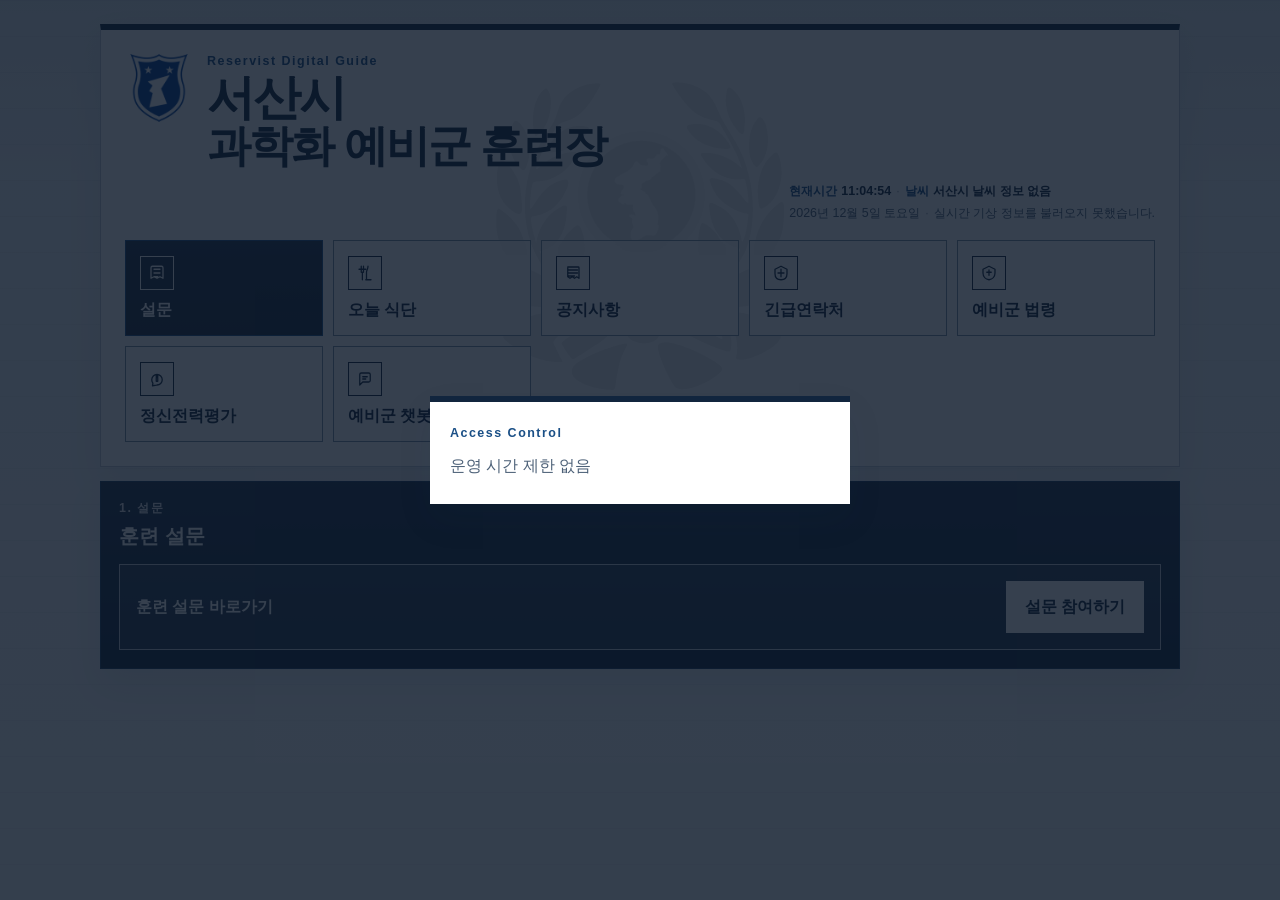
<file: index.html>
<!DOCTYPE html>
<html lang="ko">
  <head>
    <meta charset="UTF-8" />
    <meta name="viewport" content="width=device-width, initial-scale=1.0" />
    <meta
      name="description"
      content="서산시 과학화 예비군 훈련장 안내용 모바일 웹페이지"
    />
    <meta name="theme-color" content="#11253e" />
    <link
      rel="icon"
      href="data:image/svg+xml,%3Csvg xmlns='http://www.w3.org/2000/svg' viewBox='0 0 64 64'%3E%3Crect width='64' height='64' fill='%2311253e'/%3E%3Cpath d='M32 8 50 14v16c0 11-7 19-18 24C21 49 14 41 14 30V14Z' fill='%23ffffff' fill-opacity='.92'/%3E%3C/svg%3E"
    />
    <title>서산시 과학화 예비군 훈련장</title>
    <link rel="stylesheet" href="style.css" />
  </head>
  <body>
    <a class="skip-link" href="#main-content">본문 바로가기</a>

    <div id="site-access-gate" class="site-access-gate" hidden>
      <div class="site-access-gate__panel">
        <p class="site-access-gate__eyebrow">Access Control</p>
        <h1 id="site-access-title">현재는 접속할 수 없습니다.</h1>
        <p id="site-access-message" class="site-access-gate__message">
          운영 시간이 아니거나 관리자에 의해 일시 중지되었습니다.
        </p>
        <p id="site-access-schedule" class="site-access-gate__schedule"></p>
      </div>
    </div>

    <div class="page-shell">
      <header class="hero">
        <div class="hero__watermark" aria-hidden="true">
          <img src="lExcPgSTgV_HoWrsVffyyPGuWyaWdDps7O39XOhIPVj6lCpgS_gLVsGyZ6gbtq5XIXHq3o5mcjUjQArbaQT_DQ.svg" alt="" />
        </div>

        <div class="hero__main">
          <div class="hero__title-wrap">
            <img
              class="hero__brand-mark"
              src="ROKA_32nd_Infantry_Division_Insignia.svg.png"
              alt="사단 마크"
            />

            <div class="hero__copy">
              <p class="hero__eyebrow">Reservist Digital Guide</p>
              <h1 class="hero__title">
                <span class="hero__title-line hero__title-line--first">서산시</span>
                <span class="hero__title-line hero__title-line--second">과학화 예비군 훈련장</span>
              </h1>
            </div>

            <div class="hero__status-inline" aria-label="현재 시간과 날씨">
              <p class="hero__status-single">
                <span class="hero__status-group">
                  <span class="hero__status-key">현재시간</span>
                  <strong id="current-time">불러오는 중</strong>
                </span>
                <span class="hero__status-separator">·</span>
                <span class="hero__status-group">
                  <span class="hero__status-key">날씨</span>
                  <strong id="current-weather">불러오는 중</strong>
                </span>
              </p>
              <p class="hero__status-subline">
                <span id="current-date">불러오는 중</span>
                <span class="hero__status-separator">·</span>
                <span id="weather-meta">실시간 기상 정보 연결 중</span>
              </p>
            </div>
          </div>
        </div>

        <nav class="menu-grid" aria-label="주요 메뉴">
          <a class="menu-card menu-card--survey is-active" href="#survey" data-section-link="survey">
            <span class="menu-card__icon" aria-hidden="true">
              <svg viewBox="0 0 24 24" focusable="false">
                <path
                  d="M8 7h8M8 12h8M8 17h5M6 3h12a2 2 0 0 1 2 2v14l-4-2-4 2-4-2-4 2V5a2 2 0 0 1 2-2Z"
                />
              </svg>
            </span>
            <strong>설문</strong>
          </a>

          <a class="menu-card" href="#meals" data-section-link="meals">
            <span class="menu-card__icon" aria-hidden="true">
              <svg viewBox="0 0 24 24" focusable="false">
                <path
                  d="M7 3v8M10 3v8M8.5 11v10M16 3c0 4-2 5-2 8v10M4 7h9M13 21h7"
                />
              </svg>
            </span>
            <strong>오늘 식단</strong>
          </a>

          <a class="menu-card" href="#notices" data-section-link="notices">
            <span class="menu-card__icon" aria-hidden="true">
              <svg viewBox="0 0 24 24" focusable="false">
                <path
                  d="M6 8h12M6 12h12M6 16h8M5 4h14a1 1 0 0 1 1 1v14l-3-2-3 2-3-2-3 2-3-2V5a1 1 0 0 1 1-1Z"
                />
              </svg>
            </span>
            <strong>공지사항</strong>
          </a>

          <a class="menu-card" href="#emergency-contacts" data-section-link="emergency-contacts">
            <span class="menu-card__icon" aria-hidden="true">
              <svg viewBox="0 0 24 24" focusable="false">
                <path
                  d="M12 3 4 7v6c0 4.6 3 7.9 8 8 5-.1 8-3.4 8-8V7l-8-4Zm0 4v10m-4-5h8"
                />
              </svg>
            </span>
            <strong>긴급연락처</strong>
          </a>

          <a
            class="menu-card"
            href="https://www.yebigun1.mil.kr/dmobis/rfh/rgt/info/04_01_legislation.jsp"
            target="_blank"
            rel="noopener noreferrer"
          >
            <span class="menu-card__icon" aria-hidden="true">
              <svg viewBox="0 0 24 24" focusable="false">
                <path
                  d="M12 3 4 7v5c0 5 3.5 8.5 8 9 4.5-.5 8-4 8-9V7l-8-4Zm0 5v7m-3-4h6"
                />
              </svg>
            </span>
            <strong>예비군 법령</strong>
          </a>

          <a class="menu-card" href="#mental-evaluation" data-section-link="mental-evaluation">
            <span class="menu-card__icon" aria-hidden="true">
              <svg viewBox="0 0 24 24" focusable="false">
                <path
                  d="M12 20a7 7 0 1 0-7-7c0 1.7.6 3.2 1.5 4.4L6 21l3.6-.5A6.9 6.9 0 0 0 12 20Zm-1-10h2v5h-2Zm0-3h2v2h-2Z"
                />
              </svg>
            </span>
            <strong>정신전력평가</strong>
          </a>

          <a
            id="chatbot-link"
            class="menu-card"
            href="#"
            aria-disabled="true"
          >
            <span class="menu-card__icon" aria-hidden="true">
              <svg viewBox="0 0 24 24" focusable="false">
                <path
                  d="M5 6a2 2 0 0 1 2-2h10a2 2 0 0 1 2 2v8a2 2 0 0 1-2 2H9l-4 4V6Zm4 3h6m-6 3h4"
                />
              </svg>
            </span>
            <strong>예비군 챗봇</strong>
          </a>
        </nav>
      </header>

      <main id="main-content" class="content">
        <section id="survey" class="panel panel--accent content-panel is-active" data-section-panel>
          <div class="panel__heading">
            <div>
              <p class="panel__eyebrow">1. 설문</p>
              <h2>훈련 설문</h2>
            </div>
          </div>

          <div class="action-row">
            <p class="action-row__title">훈련 설문 바로가기</p>
            <a
              id="survey-link"
              class="action-button"
              href="#"
              target="_blank"
              rel="noopener noreferrer"
              aria-disabled="true"
            >
              설문 참여하기
            </a>
          </div>
        </section>

        <section id="meals" class="panel content-panel" data-section-panel hidden>
          <div class="panel__heading">
            <div>
              <p class="panel__eyebrow">2. 오늘 식단</p>
              <h2>식단 안내</h2>
            </div>
            <span id="today-label" class="panel__tag"></span>
          </div>

          <div id="meal-summary" class="status-card" aria-live="polite"></div>
          <div id="meal-list" class="stack-list" aria-live="polite"></div>
        </section>

        <section id="notices" class="panel content-panel" data-section-panel hidden>
          <div class="panel__heading">
            <div>
              <p class="panel__eyebrow">3. 공지사항</p>
              <h2>최신 공지</h2>
            </div>
            <span class="panel__tag">최신순</span>
          </div>

          <div id="notice-list" class="stack-list" aria-live="polite"></div>
        </section>

        <section id="mental-evaluation" class="panel content-panel" data-section-panel hidden>
          <div class="panel__heading">
            <div>
              <p class="panel__eyebrow">5. 정신전력평가</p>
              <h2>평가 링크</h2>
            </div>
            <span class="panel__tag">준비 상태</span>
          </div>

          <div class="action-row action-row--muted">
            <p class="action-row__title">정신전력평가 링크는 추후 추가 예정입니다.</p>
            <a
              id="mental-link"
              class="action-button action-button--secondary"
              href="#"
              target="_blank"
              rel="noopener noreferrer"
              aria-disabled="true"
            >
              링크 준비 중
            </a>
          </div>
        </section>

        <section id="emergency-contacts" class="panel content-panel" data-section-panel hidden>
          <div class="panel__heading">
            <div>
              <p class="panel__eyebrow">4. 긴급연락처</p>
              <h2>비상연락망</h2>
            </div>
            <span class="panel__tag">현장 문의</span>
          </div>

          <div id="contact-summary" class="status-card" aria-live="polite"></div>
          <div id="contact-list" class="stack-list" aria-live="polite"></div>
        </section>

      </main>

    </div>

    <script src="data/site-config.js"></script>
    <script src="data/public-state.js"></script>
    <script src="data/meals.js"></script>
    <script src="data/notices.js"></script>
    <script src="data/emergency-contacts.js"></script>
    <script src="data/regulations.js"></script>
    <script src="script.js"></script>
  </body>
</html>
</file>
<file: style.css>
:root {
  --bg: #edf2f6;
  --surface: #f7f9fb;
  --surface-strong: #ffffff;
  --surface-muted: #e8eef4;
  --ink: #13263e;
  --ink-soft: #4d6178;
  --navy: #11253e;
  --navy-strong: #0a1728;
  --blue: #1a4f86;
  --blue-soft: #dbe7f3;
  --line: #c0cbd6;
  --line-strong: #7b90a4;
  --success: #2a6949;
  --danger: #8d3636;
  --shadow: 0 16px 34px rgba(17, 37, 62, 0.08);
  --content-width: 1080px;
  --font-body: "Noto Sans KR", "Apple SD Gothic Neo", "Malgun Gothic", sans-serif;
}

*,
*::before,
*::after {
  box-sizing: border-box;
}

html {
  scroll-behavior: smooth;
}

body {
  margin: 0;
  min-height: 100vh;
  font-family: var(--font-body);
  color: var(--ink);
  background:
    linear-gradient(180deg, rgba(17, 37, 62, 0.06), rgba(17, 37, 62, 0) 180px),
    repeating-linear-gradient(
      0deg,
      transparent 0,
      transparent 35px,
      rgba(17, 37, 62, 0.035) 35px,
      rgba(17, 37, 62, 0.035) 36px
    ),
    linear-gradient(180deg, #eef3f7 0%, #f7f9fb 100%);
}

body.is-site-locked {
  overflow: hidden;
}

a {
  color: inherit;
}

img {
  display: block;
  max-width: 100%;
}

button,
input,
textarea {
  font: inherit;
}

.skip-link {
  position: absolute;
  top: -48px;
  left: 12px;
  z-index: 10;
  padding: 10px 14px;
  color: #fff;
  background: var(--navy);
}

.skip-link:focus {
  top: 12px;
}

.page-shell {
  width: min(calc(100% - 20px), var(--content-width));
  margin: 0 auto;
  padding: 14px 0 36px;
}

.site-access-gate {
  position: fixed;
  inset: 0;
  z-index: 50;
  display: grid;
  place-items: center;
  padding: 18px;
  background: rgba(10, 23, 40, 0.82);
}

.site-access-gate__panel {
  width: min(100%, 420px);
  padding: 24px 20px;
  background: var(--surface-strong);
  border-top: 6px solid var(--navy);
  box-shadow: var(--shadow);
}

.site-access-gate__eyebrow {
  margin: 0;
  color: var(--blue);
  font-size: 0.78rem;
  font-weight: 800;
  letter-spacing: 0.12em;
}

.site-access-gate__panel h1 {
  margin: 10px 0 0;
  font-size: 1.6rem;
  line-height: 1.2;
}

.site-access-gate__message,
.site-access-gate__schedule {
  margin: 12px 0 0;
  color: var(--ink-soft);
  line-height: 1.7;
}

.hero,
.panel,
.footer {
  position: relative;
  overflow: hidden;
  background: var(--surface-strong);
  border: 1px solid var(--line);
  box-shadow: var(--shadow);
}

.hero {
  padding: 20px;
  border-top: 6px solid var(--navy);
}

.hero__watermark {
  position: absolute;
  inset: 16px auto auto 50%;
  transform: translateX(-50%);
  width: min(52vw, 380px);
  opacity: 0.08;
  pointer-events: none;
}

.hero__watermark img {
  width: 100%;
  height: auto;
  filter: grayscale(100%);
}

.hero__main,
.menu-grid {
  position: relative;
  z-index: 1;
}

.hero__main {
  display: block;
}

.hero__title-wrap {
  display: grid;
  grid-template-columns: 56px 1fr;
  gap: 14px;
  align-items: start;
}

.hero__brand-mark {
  width: 56px;
  height: 56px;
  object-fit: contain;
}

.hero__copy {
  display: grid;
  gap: 6px;
}

.hero__eyebrow,
.panel__eyebrow {
  margin: 0;
  font-size: 0.78rem;
  font-weight: 800;
  letter-spacing: 0.12em;
  color: var(--blue);
}

.hero__title {
  margin: 0;
  font-size: clamp(1.85rem, 6.8vw, 3rem);
  line-height: 1.02;
  letter-spacing: -0.04em;
}

.hero__title-line {
  display: block;
}

.hero__title-line--first {
  white-space: nowrap;
}

.hero__title-line--second {
  white-space: nowrap;
  font-size: 0.92em;
}

.hero__status-inline {
  grid-column: 2;
  margin-top: 10px;
  display: grid;
  gap: 4px;
  justify-self: start;
  align-self: start;
}

.hero__status-single,
.hero__status-subline {
  margin: 0;
  display: flex;
  flex-wrap: wrap;
  gap: 5px;
  align-items: center;
  font-size: 0.78rem;
  color: var(--ink-soft);
  line-height: 1.45;
}

.hero__status-single strong,
.hero__status-subline strong {
  color: var(--ink);
  font-weight: 800;
}

.hero__status-group {
  display: inline-flex;
  align-items: center;
  gap: 4px;
}

.hero__status-key {
  color: var(--blue);
  font-weight: 800;
}

.hero__status-separator {
  opacity: 0.55;
}

.menu-grid {
  display: grid;
  grid-template-columns: repeat(2, minmax(0, 1fr));
  gap: 10px;
  margin-top: 18px;
}

.menu-card {
  display: grid;
  gap: 10px;
  align-content: center;
  min-height: 96px;
  padding: 14px;
  text-decoration: none;
  background: rgba(255, 255, 255, 0.78);
  border: 1px solid var(--line-strong);
  backdrop-filter: blur(5px);
  transition: transform 150ms ease, border-color 150ms ease, background-color 150ms ease;
}

.menu-card--survey {
  color: #fff;
  background: linear-gradient(180deg, rgba(17, 37, 62, 0.95), rgba(12, 27, 47, 0.94));
}

.menu-card.is-active {
  border-color: var(--blue);
  background: #eef4fa;
}

.menu-card--survey.is-active {
  background: linear-gradient(180deg, rgba(17, 37, 62, 0.95), rgba(12, 27, 47, 0.94));
}

.menu-card:hover,
.menu-card:focus-visible {
  transform: translateY(-1px);
  border-color: var(--blue);
}

.menu-card:focus-visible,
.action-button:focus-visible,
summary:focus-visible,
textarea:focus-visible,
a:focus-visible {
  outline: 3px solid rgba(26, 79, 134, 0.28);
  outline-offset: 2px;
}

.menu-card__icon {
  display: inline-flex;
  width: 34px;
  height: 34px;
  align-items: center;
  justify-content: center;
  border: 1px solid currentColor;
}

.menu-card__icon svg {
  width: 18px;
  height: 18px;
  fill: none;
  stroke: currentColor;
  stroke-linecap: round;
  stroke-linejoin: round;
  stroke-width: 1.7;
}

.menu-card strong {
  font-size: 1rem;
}

.content {
  display: block;
  margin-top: 14px;
}

.content-panel + .content-panel {
  margin-top: 14px;
}

.content-panel[hidden] {
  display: none !important;
}

.panel {
  padding: 18px;
  scroll-margin-top: 10px;
}

.panel--accent {
  color: #fff;
  border-color: #1d3b5d;
  background:
    linear-gradient(180deg, rgba(255, 255, 255, 0.06), rgba(255, 255, 255, 0)),
    var(--navy);
}

.panel--accent .panel__eyebrow,
.panel--accent .panel__tag {
  color: rgba(255, 255, 255, 0.85);
}

.panel__heading {
  display: flex;
  align-items: start;
  justify-content: space-between;
  gap: 10px;
  margin-bottom: 14px;
}

.panel__heading h2 {
  margin: 6px 0 0;
  font-size: 1.24rem;
}

.panel__tag {
  display: inline-flex;
  align-items: center;
  min-height: 30px;
  padding: 4px 10px;
  font-size: 0.8rem;
  font-weight: 700;
  color: var(--blue);
  background: var(--blue-soft);
  border: 1px solid var(--line);
}

.panel__note,
.empty-state,
.status-card,
.stack-item,
.accordion-list details,
.action-row {
  border: 1px solid var(--line);
}

.panel__note {
  padding: 14px;
  margin-bottom: 10px;
  background: var(--surface);
  color: var(--ink-soft);
  line-height: 1.65;
}

.action-row {
  display: grid;
  gap: 12px;
  padding: 16px;
  background: rgba(255, 255, 255, 0.08);
}

.action-row--muted {
  background: var(--surface);
}

.action-row__title {
  margin: 0;
  font-weight: 700;
}

.action-button {
  display: inline-flex;
  align-items: center;
  justify-content: center;
  min-height: 52px;
  padding: 0 18px;
  text-decoration: none;
  font-weight: 800;
  border: 1px solid rgba(255, 255, 255, 0.2);
  background: #fff;
  color: var(--navy);
}

.action-button--secondary {
  border-color: var(--line);
  background: var(--surface-muted);
  color: var(--ink);
}

.action-button[aria-disabled="true"] {
  cursor: not-allowed;
  color: rgba(19, 38, 62, 0.55);
  background: #edf2f6;
  border-style: dashed;
}

.panel--accent .action-button[aria-disabled="true"] {
  color: rgba(255, 255, 255, 0.8);
  background: rgba(255, 255, 255, 0.08);
}

.status-card,
.stack-item {
  padding: 16px;
  background: var(--surface);
}

.status-card__label {
  margin: 0;
  font-size: 0.8rem;
  font-weight: 800;
  color: var(--blue);
}

.status-card__title {
  margin: 8px 0 0;
  font-size: 1.06rem;
}

.status-card__body {
  margin: 10px 0 0;
  color: var(--ink-soft);
  line-height: 1.6;
}

.stack-list,
.accordion-list {
  display: grid;
  gap: 10px;
  margin-top: 10px;
}

.stack-item__meta {
  display: flex;
  flex-wrap: wrap;
  gap: 8px;
  margin-bottom: 10px;
}

.stack-item__date,
.stack-item__badge {
  display: inline-flex;
  align-items: center;
  min-height: 28px;
  padding: 4px 9px;
  font-size: 0.8rem;
  font-weight: 700;
  border: 1px solid var(--line);
}

.stack-item__date {
  color: var(--blue);
  background: #eef4fa;
}

.stack-item__badge {
  color: var(--success);
  background: #edf6f1;
}

.stack-item__title {
  margin: 0;
  font-size: 1.02rem;
}

.stack-item__body,
.rich-text {
  margin-top: 10px;
  color: var(--ink-soft);
  line-height: 1.7;
}

.rich-text p {
  margin: 0;
}

.rich-text p + p {
  margin-top: 10px;
}

.meal-details {
  display: grid;
  gap: 10px;
}

.meal-details__row {
  display: grid;
  gap: 6px;
}

.meal-details__label {
  margin: 0;
  font-size: 0.8rem;
  font-weight: 800;
  color: var(--blue);
}

.meal-menu {
  display: flex;
  flex-wrap: wrap;
  gap: 8px;
  padding: 0;
  margin: 0;
  list-style: none;
}

.meal-menu li {
  padding: 7px 10px;
  background: #eef3f8;
  border: 1px solid #cfdae3;
  font-size: 0.92rem;
}

.meal-image-link {
  display: block;
}

.meal-image {
  width: 100%;
  border: 1px solid var(--line);
  background: #fff;
}

.contact-card__row {
  display: grid;
  gap: 6px;
}

.contact-card__label {
  margin: 0;
  font-size: 0.8rem;
  font-weight: 800;
  color: var(--blue);
}

.accordion-list details {
  background: var(--surface);
}

.accordion-list summary {
  position: relative;
  display: block;
  padding: 16px 42px 16px 14px;
  cursor: pointer;
  list-style: none;
  font-weight: 700;
}

.accordion-list summary::-webkit-details-marker {
  display: none;
}

.accordion-list summary::after {
  content: "+";
  position: absolute;
  top: 50%;
  right: 14px;
  transform: translateY(-50%);
  font-size: 1.2rem;
  color: var(--blue);
}

.accordion-list details[open] summary::after {
  content: "-";
}

.accordion-content {
  padding: 0 14px 16px;
  border-top: 1px solid var(--line);
}

.inline-link {
  display: inline-flex;
  margin-top: 12px;
  font-weight: 700;
  color: var(--blue);
  text-decoration: underline;
  text-underline-offset: 3px;
}

.empty-state {
  padding: 16px;
  background: var(--surface-muted);
  color: var(--ink-soft);
  line-height: 1.7;
}

.footer {
  margin-top: 14px;
  padding: 16px 18px;
}

.footer p {
  margin: 0;
  color: var(--ink-soft);
  line-height: 1.6;
}

.footer p + p {
  margin-top: 4px;
}

@media (min-width: 720px) {
  .page-shell {
    width: min(calc(100% - 32px), var(--content-width));
    padding-top: 24px;
  }

  .hero {
    padding: 24px;
  }

  .hero__title-wrap {
    grid-template-columns: 68px 1fr;
  }

  .hero__brand-mark {
    width: 68px;
    height: 68px;
  }

  .hero__status-inline {
    justify-self: end;
    margin-top: 0;
  }

  .menu-grid {
    grid-template-columns: repeat(5, minmax(0, 1fr));
  }

  .action-row {
    grid-template-columns: 1fr auto;
    align-items: center;
  }
}

@media (max-width: 719px) {
  .panel__heading {
    flex-direction: column;
  }

  .panel__tag {
    align-self: flex-start;
  }

  .hero__watermark {
    width: 72vw;
    top: 48px;
  }
}
</file>
